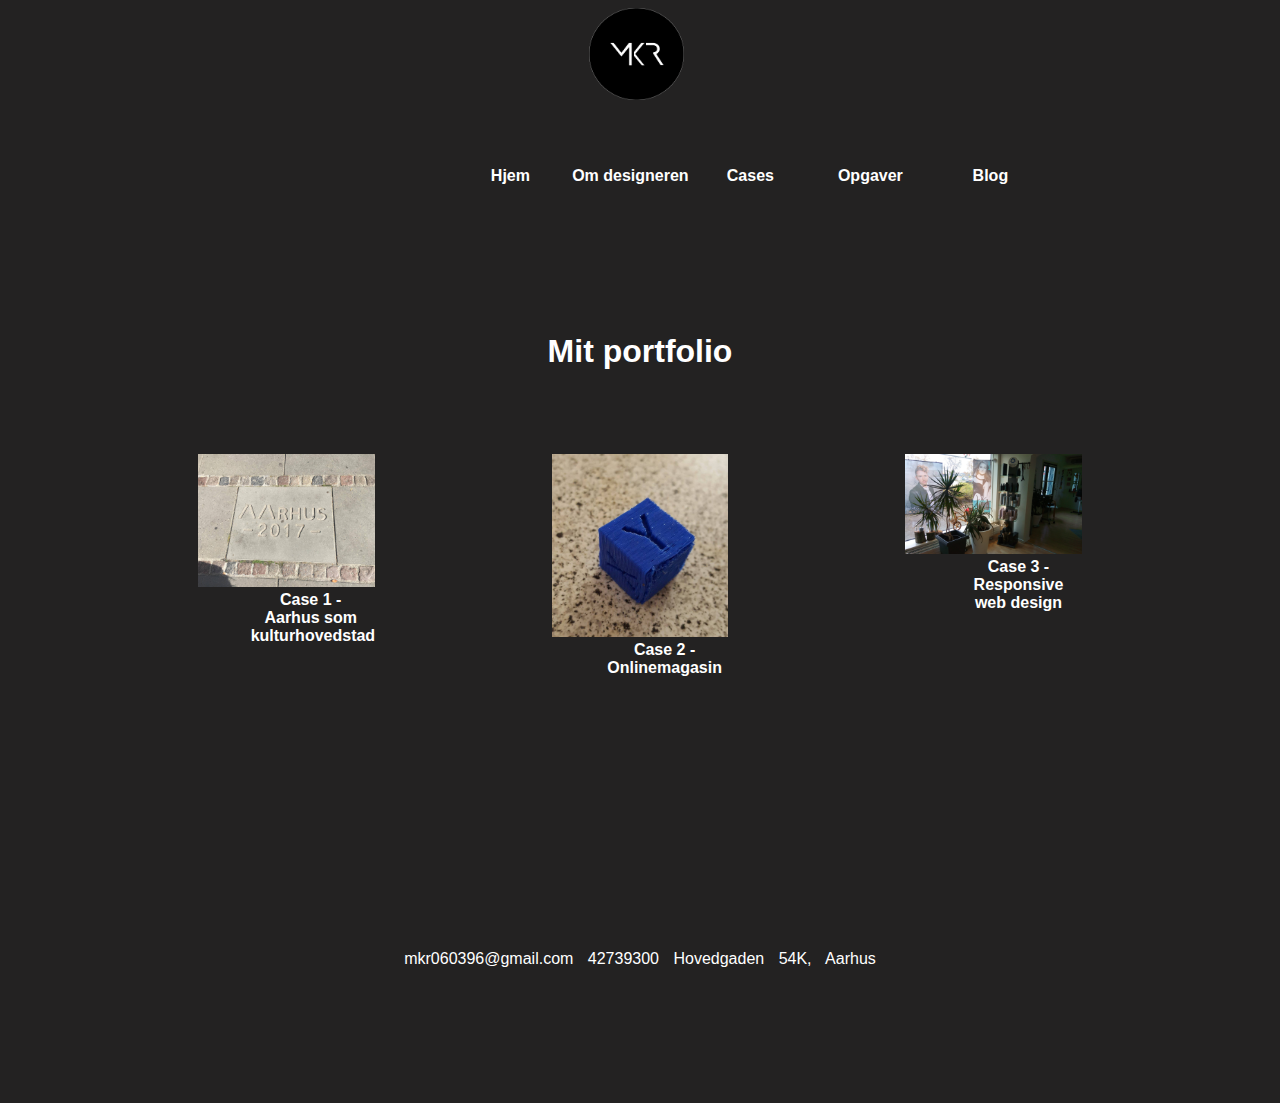
<file: index.html>
<!DOCTYPE html>
<html>
<head>
	<meta charset="utf-8">
	<title>Marias portfolio</title>
	<link rel="stylesheet" type="text/css" href="css/style.css">
	<meta name="description" content="Marias portfolio over første semester på Aarhus Erhvervsakademi">
	<meta name="viewport" content="width=device-width, initial-scale=1.0">

</head>
<body>

<header>
<div class="logo">
	
<img src="images/logocase4.png" alt="logo">

</div>

<div class="navbar">
	<ul>
		<li><a href="index.html">Hjem</a></li>
			<li><a href="omdesigneren.html">Om designeren</a></li>
		<li><a href="cases.html">Cases</a></li>	
			<li><a href="opgaver.html">Opgaver</a></li>
		<li><a href="blog.html">Blog</a></li>
	</ul>
</div>	

</header>

<h1> Mit portfolio</h1>

	
<div class="row">
	<div class="column1"> <img src="images/aarhus2017.jpg" alt="Case 1"> 
<figcaption><a href="case1.html"> Case 1 - Aarhus som kulturhovedstad</a></figcaption>
	</div>
	<div class="column2"> <img src="images/printetterning.jpg" alt="Case 2"> 
		<figcaption><a href="case2.html">Case 2 - Onlinemagasin</a></figcaption>
	</div>
	<div class="column3"> <img src="images/sannesklip.jpg" alt="Case 3">
	<figcaption><a href="case3.html">Case 3 - Responsive web design</a></figcaption>
	</div> 
	
</div>

<div class="footer">
<footer>
<p> mkr060396@gmail.com
    42739300
	Hovedgaden 54K, Aarhus</p>
</footer>
	</div>

</body>
</html>
</file>
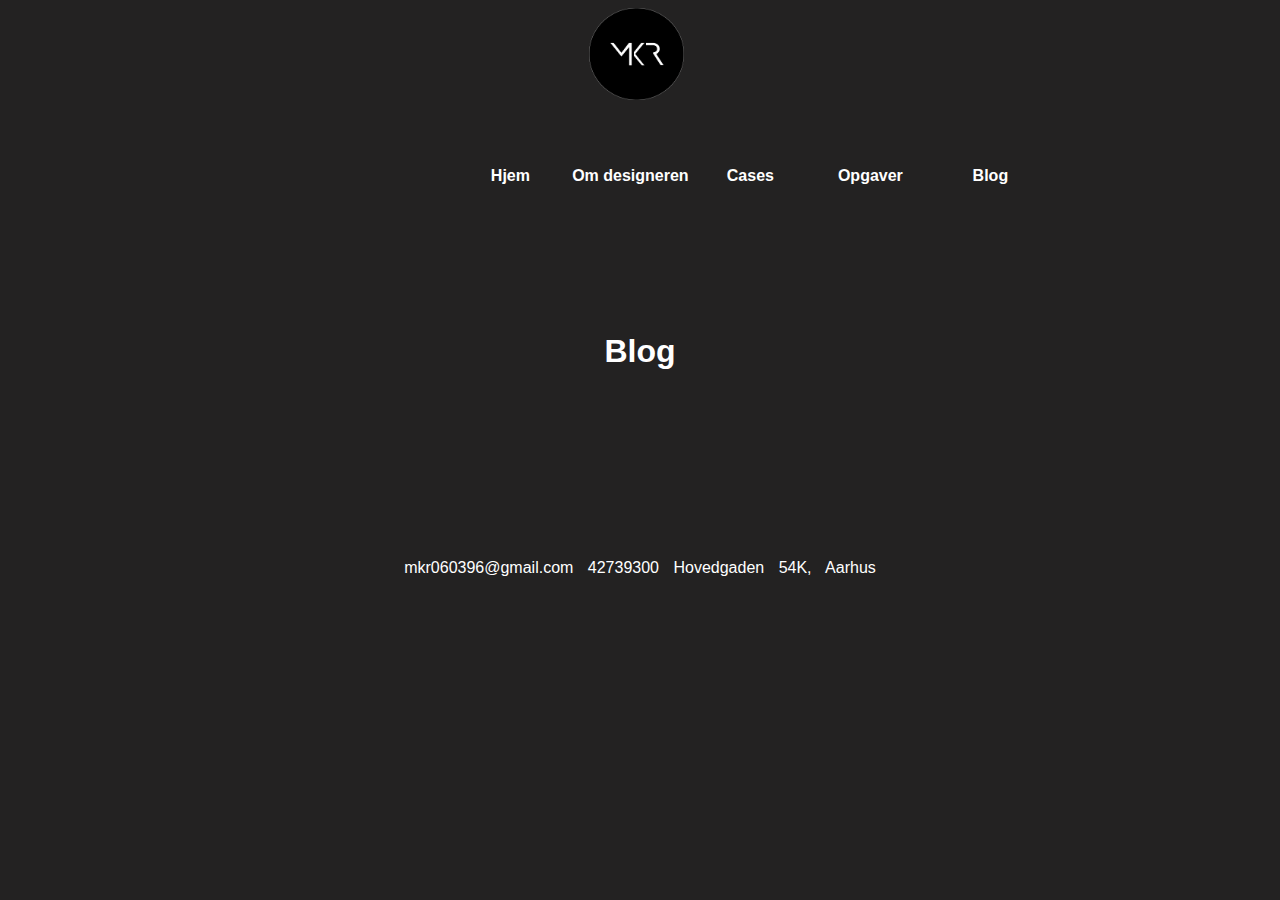
<file: blog.html>
<!DOCTYPE html>
<html>
<head>
	<meta charset="utf-8">
	<title>Blog</title>
	<link rel="stylesheet" type="text/css" href="css/style.css">
	<meta name="description" content="Marias portfolio over første semester på Aarhus Erhvervsakademi">
</head>
<body>

<header>
<div class="logo">
	
<img src="images/logocase4.png" alt="logo">

</div>

<div class="navbar">
<ul>
	<li><a href="index.html">Hjem</a></li>
		<li><a href="omdesigneren.html">Om designeren</a></li>
	<li><a href="cases.html">Cases</a></li>	
		<li><a href="opgaver.html">Opgaver</a></li>
	<li><a href="blog.html">Blog</a></li>
	</ul>
	</div>	
</header>
	
<h1>Blog</h1>
	

	
<div class="footer">
<footer>
<p> mkr060396@gmail.com
    42739300
	Hovedgaden 54K, Aarhus</p>
</footer>
	</div>
	</body>
</html>
</file>
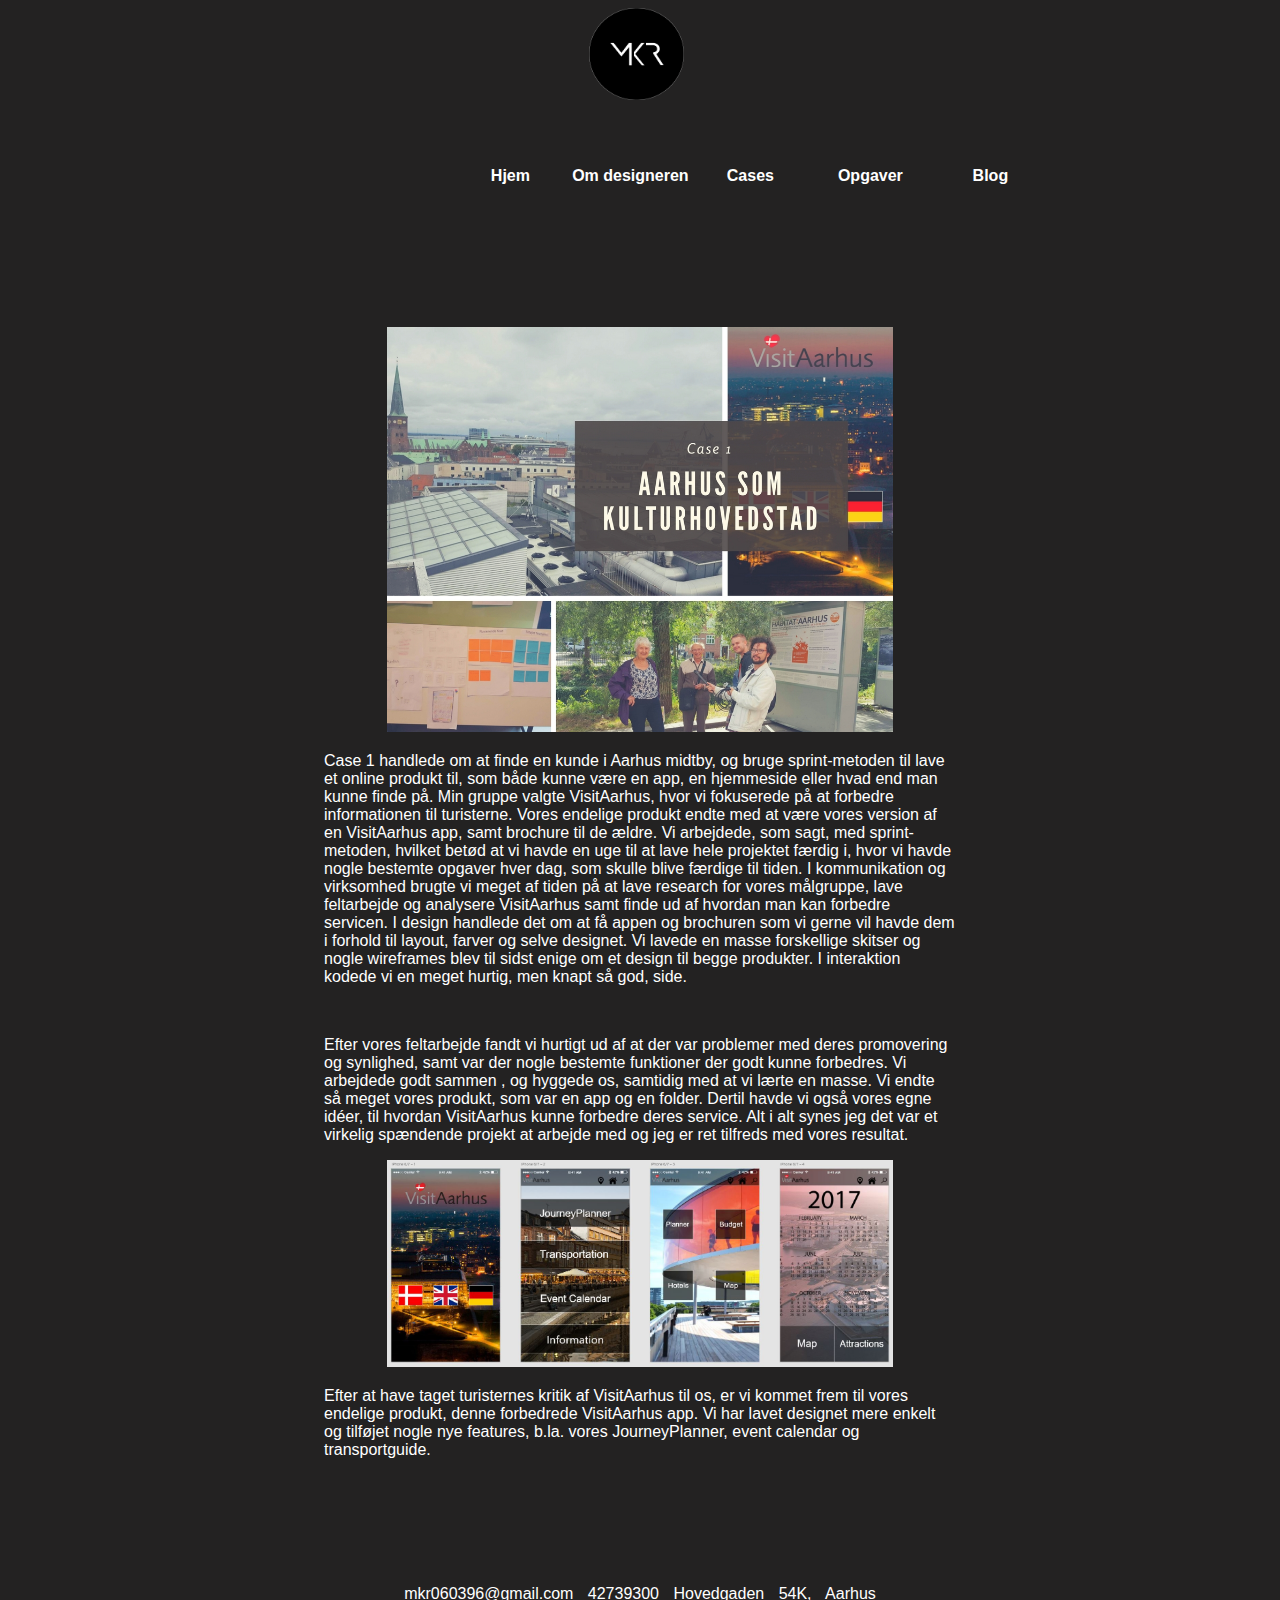
<file: case1.html>
<!DOCTYPE html>
<html>
<head>
	<meta charset="utf-8">
	<title>Case 1</title>
	<link rel="stylesheet" type="text/css" href="css/style.css">
	<meta name="description" content="Marias portfolio over første semester på Aarhus Erhvervsakademi">
</head>
<body>

<header>
<div class="logo">
	
<img src="images/logocase4.png" alt="logo">

</div>


<ul>
	<li><a href="index.html">Hjem</a></li>
		<li><a href="omdesigneren.html">Om designeren</a></li>
	<li><a href="cases.html">Cases</a></li>	
		<li><a href="opgaver.html">Opgaver</a></li>
	<li><a href="blog.html">Blog</a></li>
</ul>

	
</header>
	
	<div class="cover">
	<img src="images/covercase1.jpg" alt="Cover 1">
	</div>
	
	<p>Case 1 handlede om at finde en kunde i Aarhus midtby, og bruge sprint-metoden til lave et online produkt til, som både kunne være en app, en hjemmeside eller hvad end man kunne finde på. Min gruppe valgte VisitAarhus, hvor vi fokuserede på at forbedre informationen til turisterne. Vores endelige produkt endte med at være vores version af en VisitAarhus app, samt brochure til de ældre. Vi arbejdede, som sagt, med sprint-metoden, hvilket betød at vi havde en uge til at lave hele projektet færdig i, hvor vi havde nogle bestemte opgaver hver dag, som skulle blive færdige til tiden. I kommunikation og virksomhed brugte vi meget af tiden på at lave research for vores målgruppe, lave feltarbejde og analysere VisitAarhus samt finde ud af hvordan man kan forbedre servicen. I design handlede det om at få appen og brochuren som vi gerne vil havde dem i forhold til layout, farver og selve designet. Vi lavede en masse forskellige skitser og nogle wireframes blev til sidst enige om et design til begge produkter. I interaktion kodede vi en meget hurtig, men knapt så god, side. </p>
	
<br>
	
<p>Efter vores feltarbejde fandt vi hurtigt ud af at der var problemer med deres promovering og synlighed, samt var der nogle bestemte funktioner der godt kunne forbedres. Vi arbejdede godt sammen , og hyggede os, samtidig med at vi lærte en masse. Vi endte så meget vores produkt, som var en app og en folder. Dertil havde vi også vores egne idéer, til hvordan VisitAarhus kunne forbedre deres service.

Alt i alt synes jeg det var et virkelig spændende projekt at arbejde med og jeg er ret tilfreds med vores resultat.</p>

<div class="produkt">	
	<img src="images/prototypeapp.JPG" alt="VisitAarhus app">
	
</div>
	
<p>Efter at have taget turisternes kritik af VisitAarhus til os, er vi kommet frem til vores endelige produkt, denne forbedrede VisitAarhus app. Vi har lavet designet mere enkelt og tilføjet nogle nye features, b.la. vores JourneyPlanner, event calendar og transportguide. </p>
<div class="footer">
<footer>
<p> mkr060396@gmail.com
    42739300
	Hovedgaden 54K, Aarhus</p>
</footer>
	</div>
	</body>
</html>
</file>
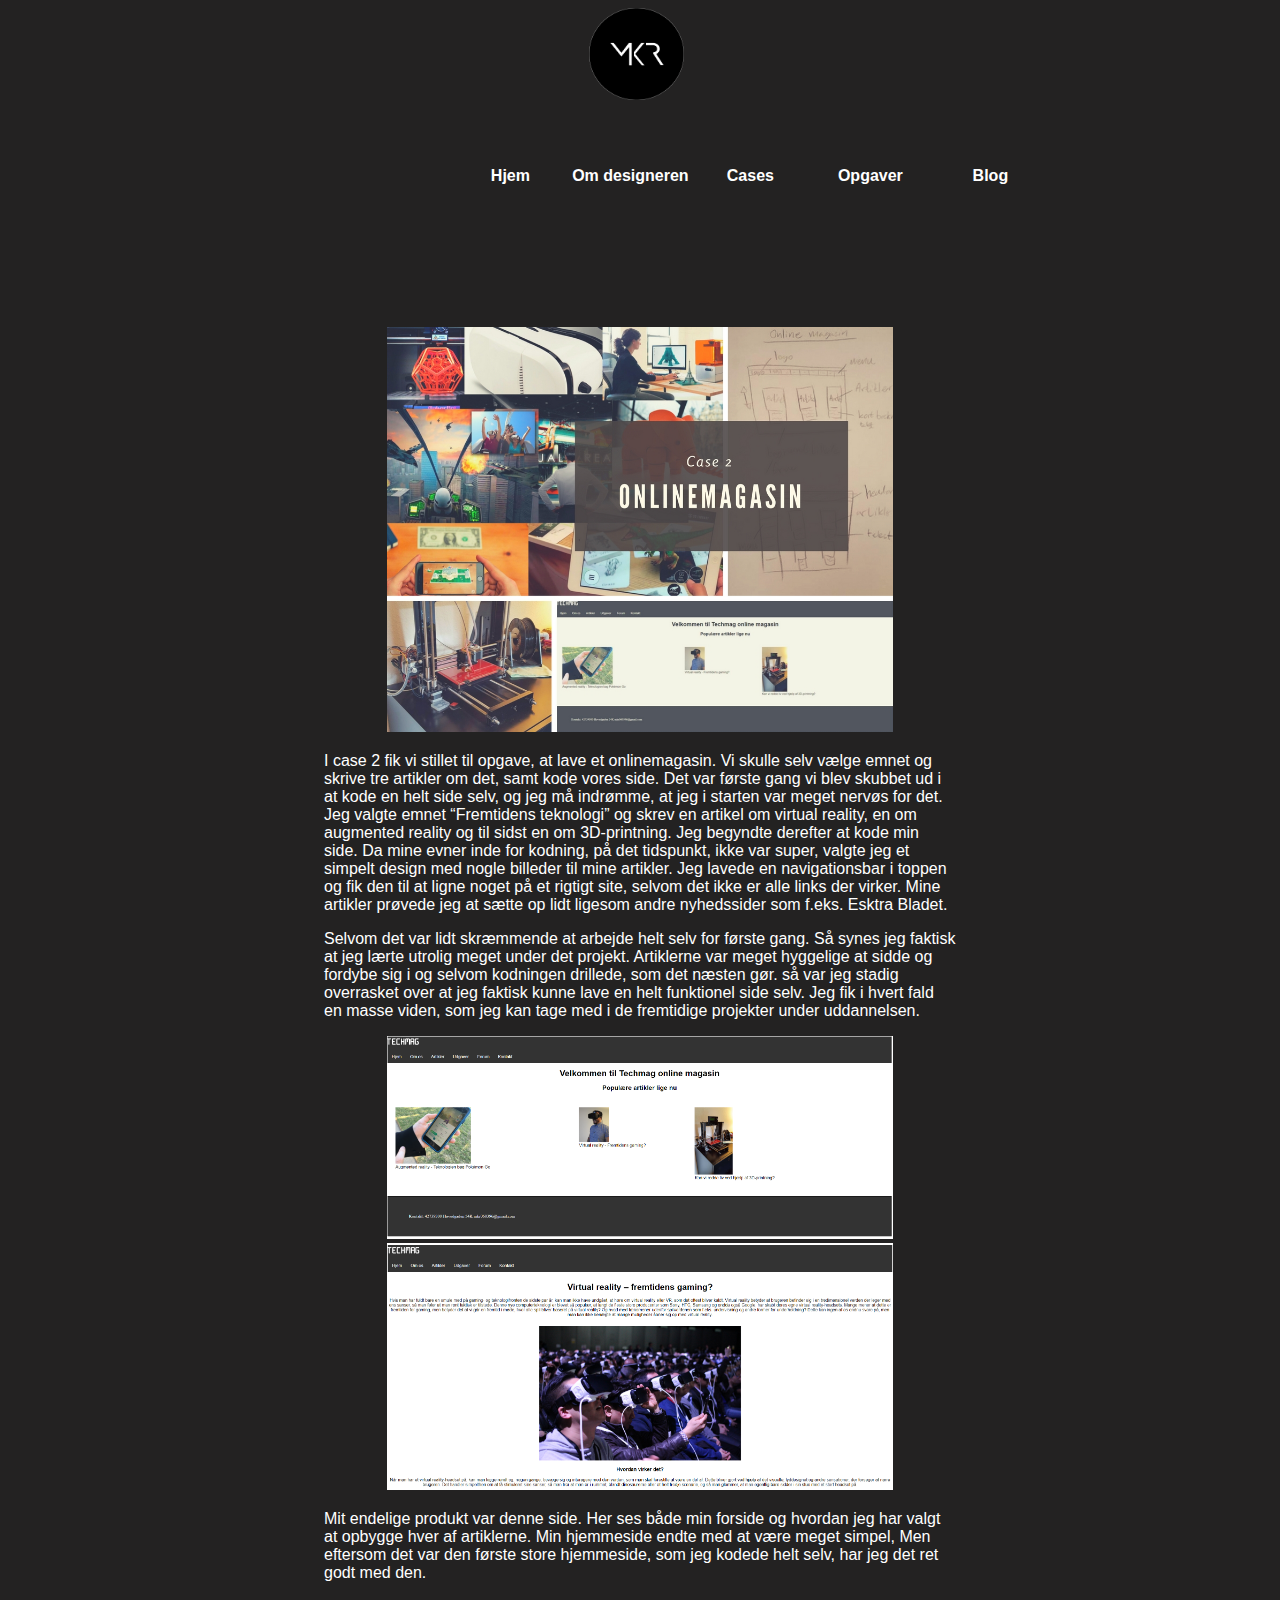
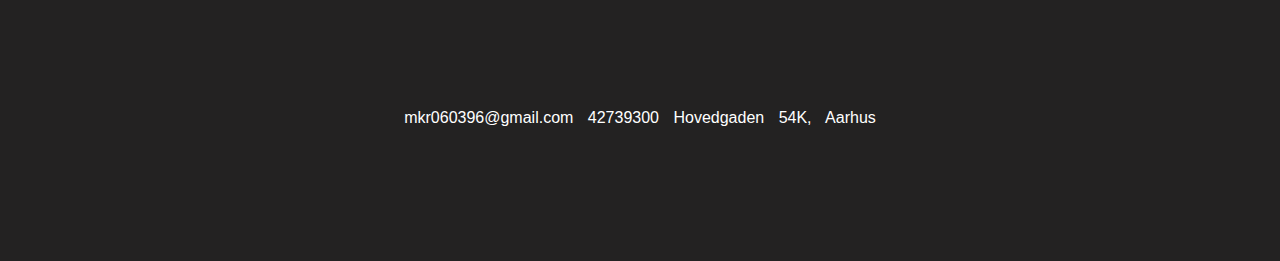
<file: case2.html>
<!DOCTYPE html>
<html>
<head>
	<meta charset="utf-8">
	<title>Case 2</title>
	<link rel="stylesheet" type="text/css" href="css/style.css">
	<meta name="description" content="Marias portfolio over første semester på Aarhus Erhvervsakademi">
</head>
<body>

<header>
<div class="logo">
	
<img src="images/logocase4.png" alt="logo">

</div>

<div class="navbar">
<ul>
	<li><a href="index.html">Hjem</a></li>
		<li><a href="omdesigneren.html">Om designeren</a></li>
	<li><a href="cases.html">Cases</a></li>	
		<li><a href="opgaver.html">Opgaver</a></li>
	<li><a href="blog.html">Blog</a></li>
	</ul>
	</div>	
	
	</header>
<div class="cover">
	<img src="images/covercase2.jpg" alt="Cover 2">
</div>
	
	<p> I case 2 fik vi stillet til opgave, at lave et onlinemagasin. Vi skulle selv vælge emnet og skrive tre artikler om det, samt kode vores side. Det var første gang vi blev skubbet ud i at kode en helt side selv, og jeg må indrømme, at jeg i starten var meget nervøs for det. Jeg valgte emnet “Fremtidens teknologi” og skrev en artikel om virtual reality, en om augmented reality og til sidst en om 3D-printning. Jeg begyndte derefter at kode min side. Da mine evner inde for kodning, på det tidspunkt, ikke var super, valgte jeg et simpelt design med nogle billeder til mine artikler. Jeg lavede en navigationsbar i toppen og fik den til at ligne noget på et rigtigt site, selvom det ikke er alle links der virker. Mine artikler prøvede jeg at sætte op lidt ligesom andre nyhedssider som f.eks. Esktra Bladet.</p>

<p>		
Selvom det var lidt skræmmende at arbejde helt selv for første gang. Så synes jeg faktisk at jeg lærte utrolig meget under det projekt. Artiklerne var meget hyggelige at sidde og fordybe sig i og selvom kodningen drillede, som det næsten gør. så var jeg stadig overrasket over at jeg faktisk kunne lave en helt funktionel side selv.  Jeg fik i hvert fald en masse viden, som jeg kan tage med i de fremtidige projekter under uddannelsen. </p>
	
<div class="produkt">
<img src="images/techmagforside.PNG" alt="Forside">
<img src="images/techmagartikel.PNG" alt="Artikel">
</div>	

<p>Mit endelige produkt var denne side. Her ses både min forside og hvordan jeg har valgt at opbygge hver af artiklerne. Min hjemmeside endte med at være meget simpel, Men eftersom det var den første store hjemmeside, som jeg kodede helt selv, har jeg det ret godt med den. </p>

<div class="footer">
<footer>
<p> mkr060396@gmail.com
    42739300
	Hovedgaden 54K, Aarhus</p>
</footer>
	</div>
	</body>
</html>
</file>
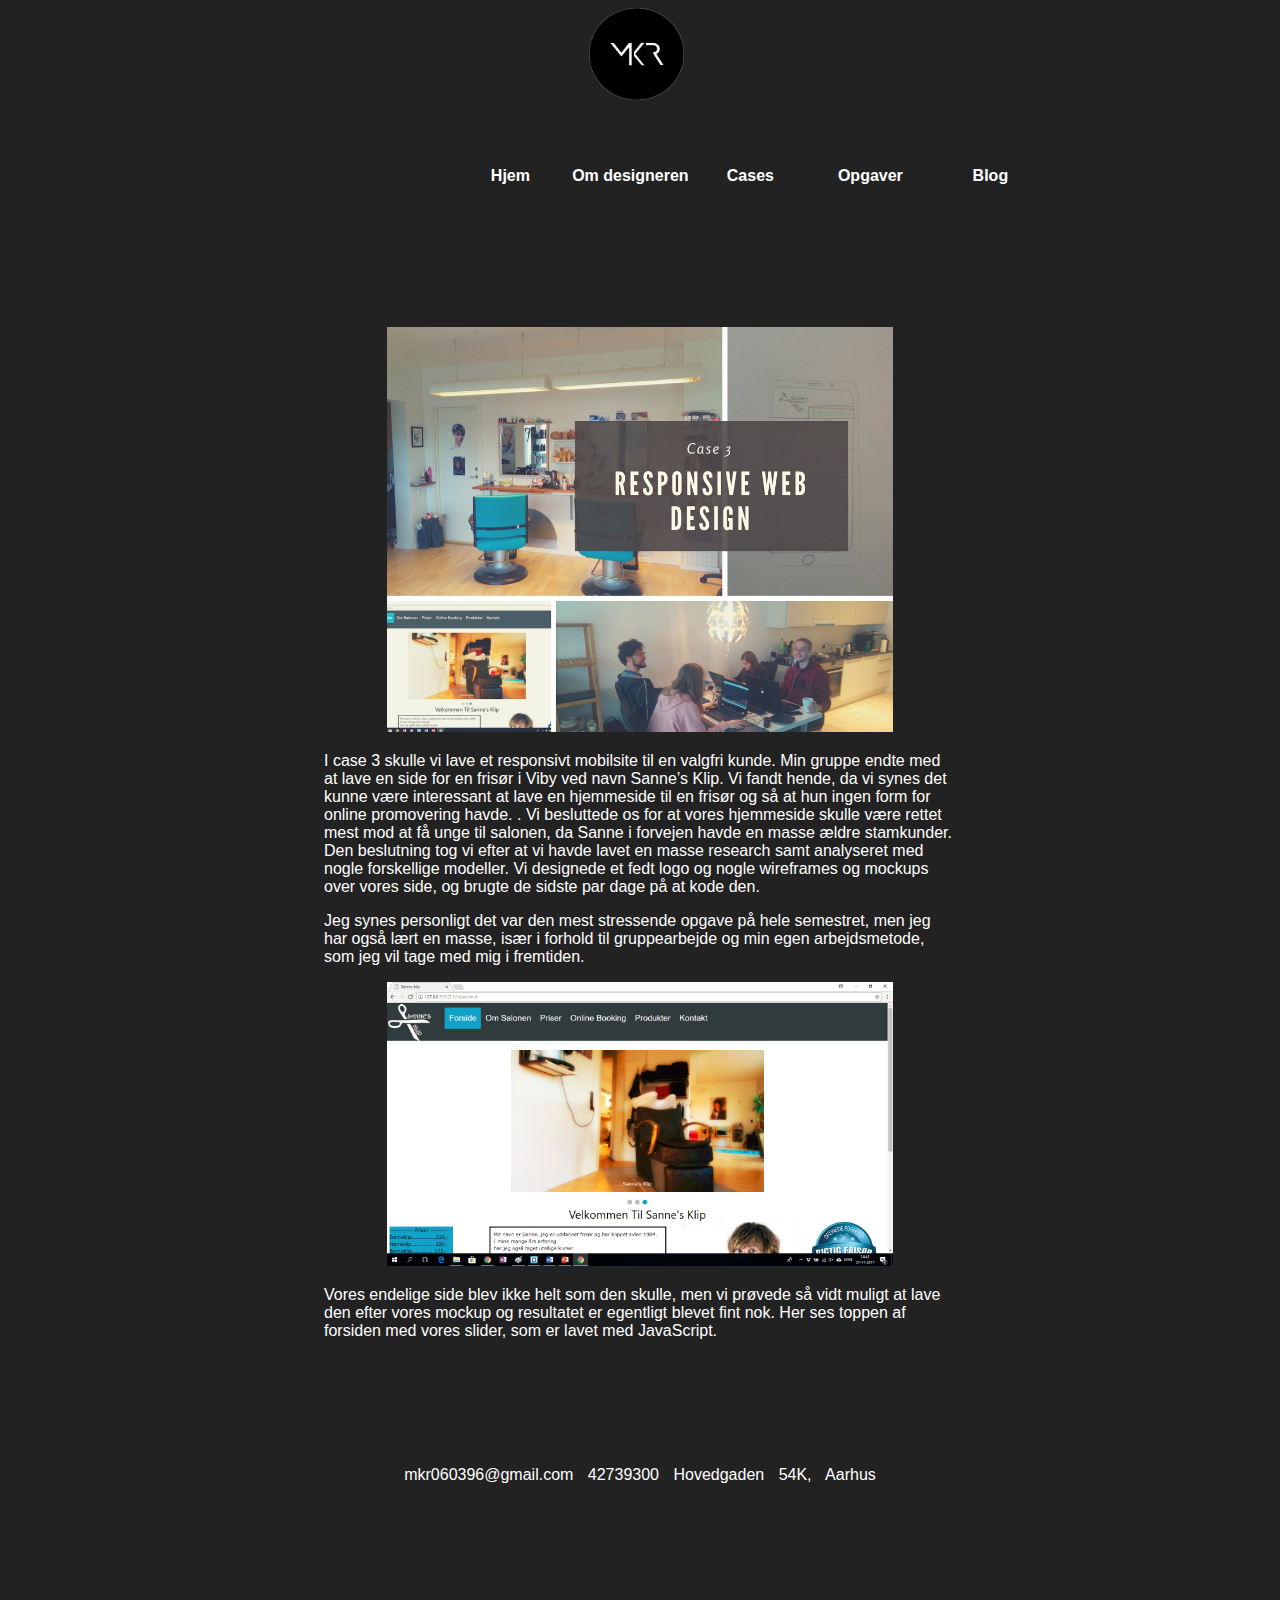
<file: case3.html>
<!DOCTYPE html>
<html>
<head>
	<meta charset="utf-8">
	<title>Case 3</title>
	<link rel="stylesheet" type="text/css" href="css/style.css">
	<meta name="description" content="Marias portfolio over første semester på Aarhus Erhvervsakademi">
</head>
<body>

<header>
<div class="logo">
	
<img src="images/logocase4.png" alt="logo">

</div>

<div class="navbar">
<ul>
	<li><a href="index.html">Hjem</a></li>
		<li><a href="omdesigneren.html">Om designeren</a></li>
	<li><a href="cases.html">Cases</a></li>	
		<li><a href="opgaver.html">Opgaver</a></li>
	<li><a href="blog.html">Blog</a></li>
	</ul>
	</div>	
	
	</header>
	
	<div class="cover">
	<img src="images/covercase3.jpg" alt="Cover 3">
	</div>
	
	<p>I case 3 skulle vi lave et responsivt mobilsite til en valgfri kunde. Min gruppe endte med at lave en side for en frisør i Viby ved navn Sanne’s Klip. Vi fandt hende, da vi synes det kunne være interessant at lave en hjemmeside til en frisør og så at hun ingen form for online promovering havde. . Vi besluttede os for at vores hjemmeside skulle være rettet mest mod at få unge til salonen, da Sanne i forvejen havde en masse ældre stamkunder. Den beslutning tog vi efter at vi havde lavet en masse research samt analyseret med nogle forskellige modeller. Vi designede et fedt logo og nogle wireframes og mockups over vores side, og brugte de sidste par dage på at kode den.  </p>
	
	<p>Jeg synes personligt det var den mest stressende opgave på hele semestret, men jeg har også lært en masse, især i forhold til gruppearbejde og min egen arbejdsmetode, som jeg vil tage med mig i fremtiden. </p>
	
<div class="produkt">
 <img src="images/sannesklipweb.png" alt="Sannes klip hjemmeside">
</div>	
	
<p>Vores endelige side blev ikke helt som den skulle, men vi prøvede så vidt muligt at lave den efter vores mockup og resultatet er egentligt blevet fint nok. Her ses toppen af forsiden med vores slider, som er lavet med JavaScript. </p>
			  
<div class="footer">
<footer>
<p> mkr060396@gmail.com
    42739300
	Hovedgaden 54K, Aarhus</p>
</footer>
	</div>
	</body>
</html>
</file>
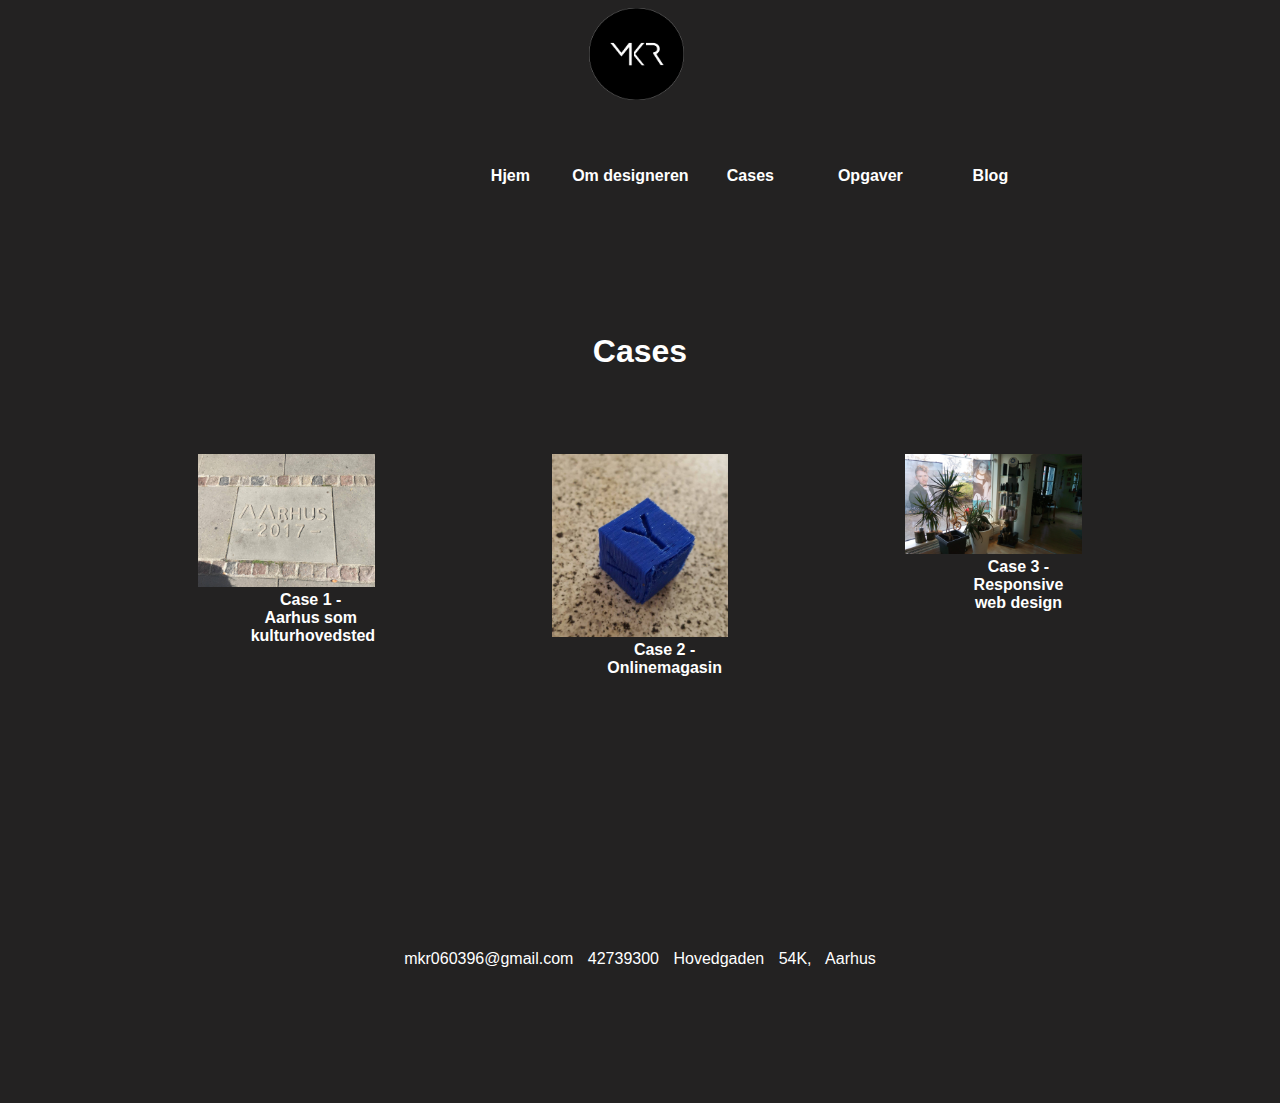
<file: cases.html>
<!DOCTYPE html>
<html>
<head>
	<meta charset="utf-8">
	<title>Cases</title>
	<link rel="stylesheet" type="text/css" href="css/style.css">
	<meta name="description" content="Marias portfolio over første semester på Aarhus Erhvervsakademi">
</head>
<body>

<header>
<div class="logo">
	
<img src="images/logocase4.png" alt="logo">

</div>

<div class="navbar">
<ul>
	<li><a href="index.html">Hjem</a></li>
		<li><a href="omdesigneren.html">Om designeren</a></li>
	<li><a href="cases.html">Cases</a></li>	
		<li><a href="opgaver.html">Opgaver</a></li>
	<li><a href="blog.html">Blog</a></li>
	</ul>
	</div>	
</header>

<h1>Cases</h1>
	<div class="row">
	<div class="column1"> <img src="images/aarhus2017.jpg" alt="Case 1"> 
<figcaption><a href="case1.html"> Case 1 - Aarhus som kulturhovedsted</a></figcaption>
	</div>
	<div class="column2"> <img src="images/printetterning.jpg" alt="Case 2"> 
		<figcaption><a href="case2.html">Case 2 - Onlinemagasin</a></figcaption>
	</div>
	<div class="column3"> <img src="images/sannesklip.jpg" alt="Case 3">
	<figcaption><a href="case3.html">Case 3 - Responsive web design</a></figcaption>
	</div> 
	
</div>

<div class="footer">
<footer>
<p> mkr060396@gmail.com
    42739300
	Hovedgaden 54K, Aarhus</p>
</footer>
	</div>
	</body>
</html>
</file>
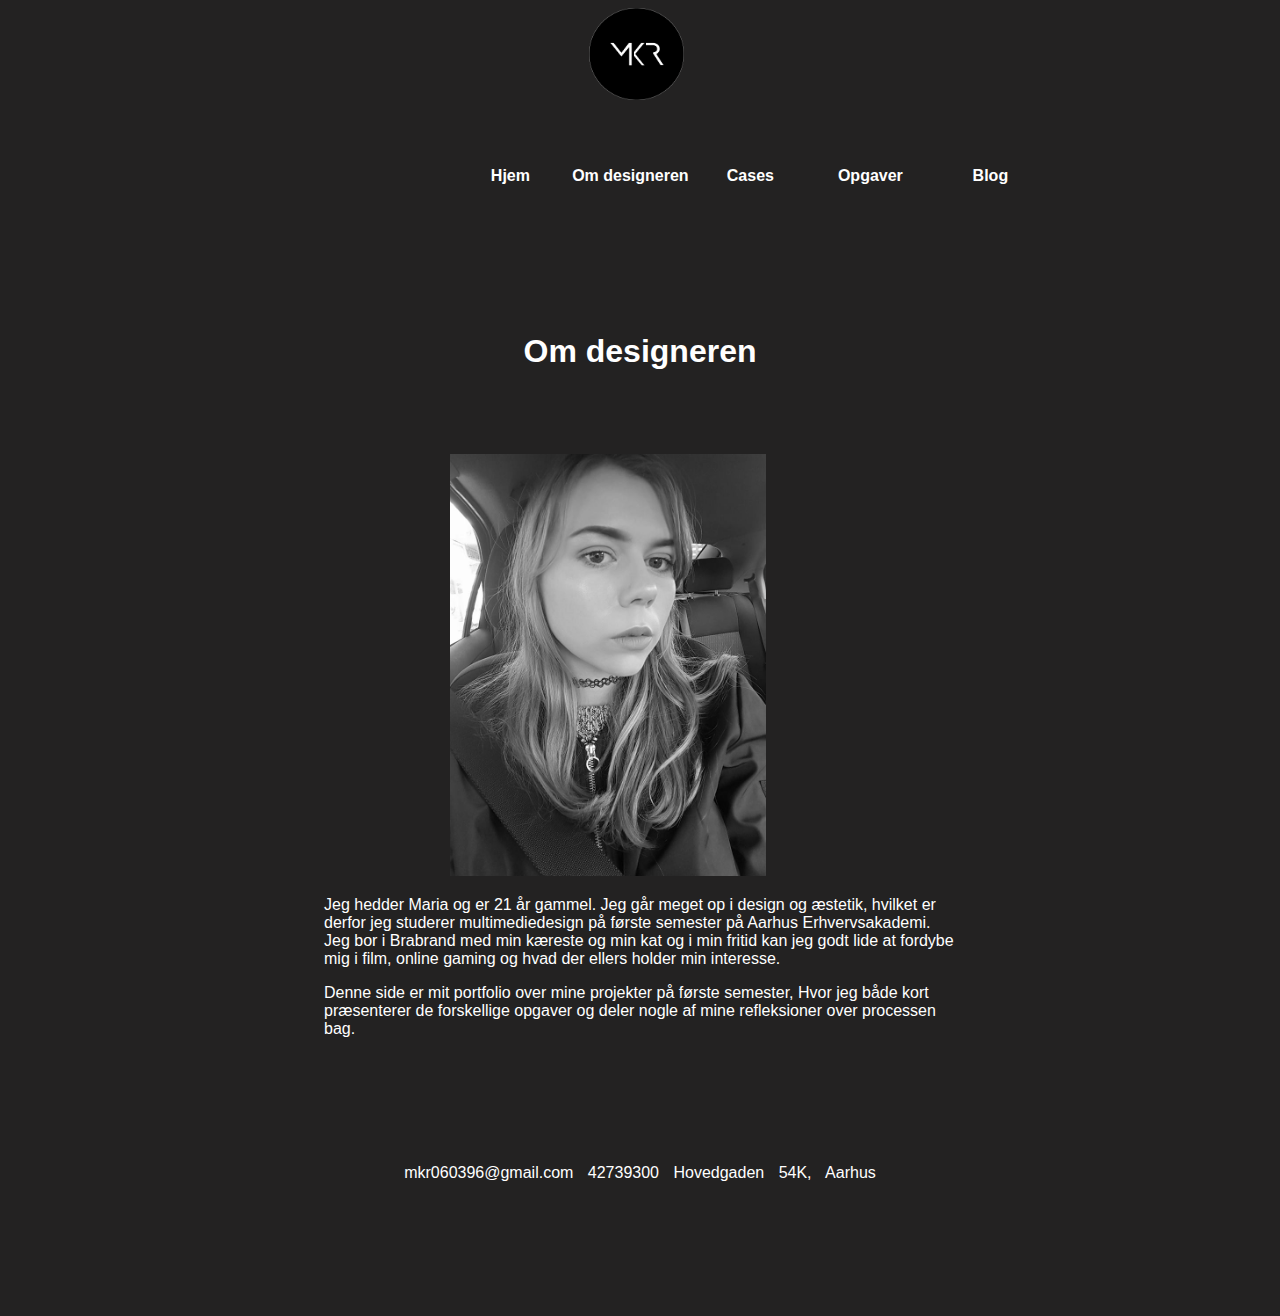
<file: omdesigneren.html>
<!DOCTYPE html>
<html>
<head>
	<meta charset="utf-8">
	<title>Om designeren</title>
	<link rel="stylesheet" type="text/css" href="css/style.css">
	<meta name="description" content="Marias portfolio over første semester på Aarhus Erhvervsakademi">
</head>
<body>

<header>
<div class="logo">
	
<img src="images/logocase4.png" alt="logo">

</div>

<div class="navbar">
<ul>
	<li><a href="index.html">Hjem</a></li>
		<li><a href="omdesigneren.html">Om designeren</a></li>
	<li><a href="cases.html">Cases</a></li>	
		<li><a href="opgaver.html">Opgaver</a></li>
	<li><a href="blog.html">Blog</a></li>
	</ul>
	</div>	
	
	</header>
	
	<h1>Om designeren</h1>
	<div class="selfie">
	<img src="images/selfie.jpg" alt="Selfie">
	</div>
	
	<p>Jeg hedder Maria og er 21 år gammel. Jeg går meget op i design og æstetik, hvilket er derfor jeg studerer
       multimediedesign på første semester på Aarhus Erhvervsakademi. Jeg bor i Brabrand med min kæreste og min kat og i min fritid kan jeg godt lide at fordybe mig i film, online gaming og hvad der ellers holder min interesse.   </p>
	
<p>Denne side er mit portfolio over mine projekter på første semester, Hvor jeg både kort præsenterer de forskellige opgaver og deler nogle af mine refleksioner over processen bag.</p>
	
<div class="footer">
<footer>
<p> mkr060396@gmail.com
    42739300
	Hovedgaden 54K, Aarhus</p>
</footer>
	</div>
	</body>
</html>
</file>
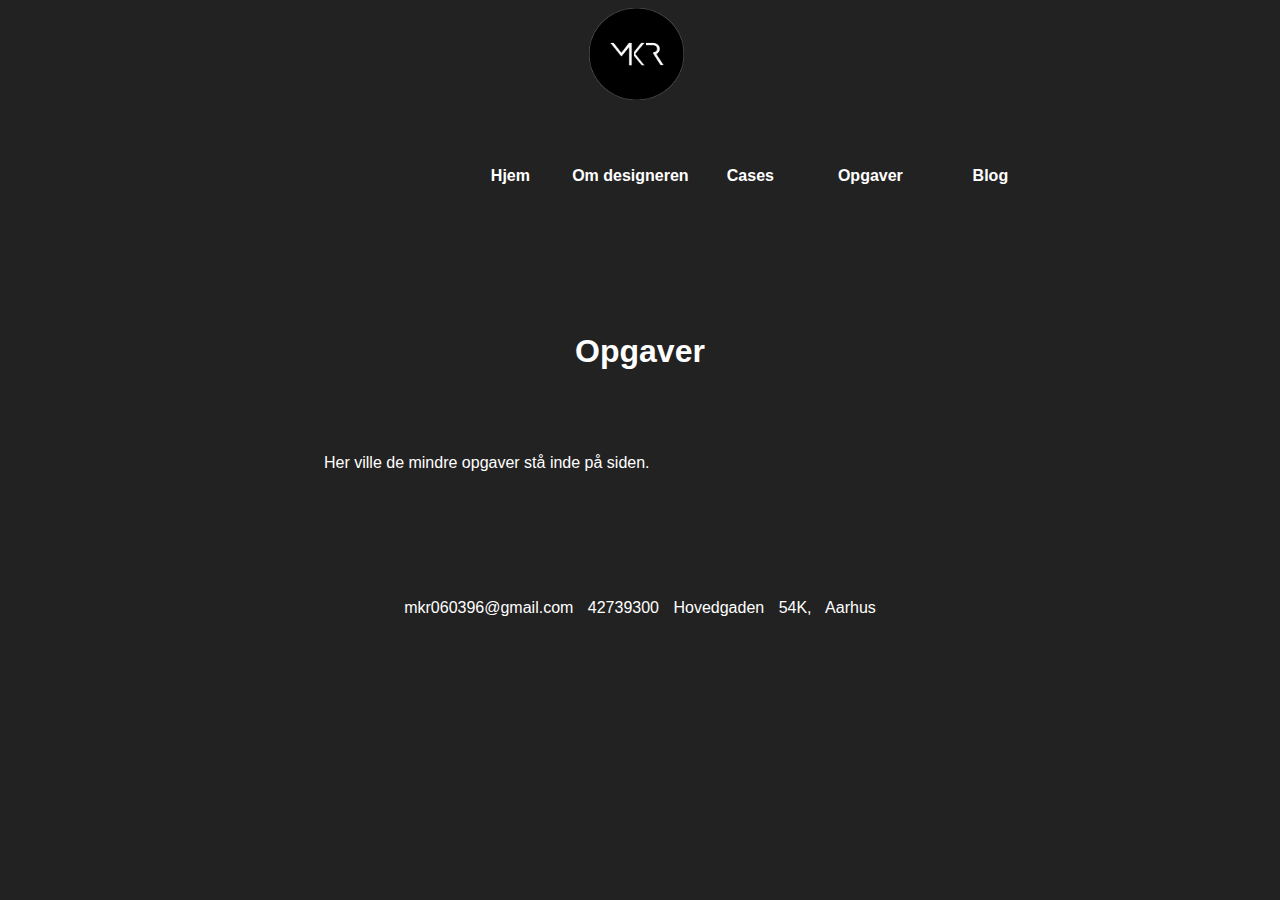
<file: opgaver.html>
<!DOCTYPE html>
<html>
<head>
	<meta charset="utf-8">
	<title>Opgaver</title>
	<link rel="stylesheet" type="text/css" href="css/style.css">
	<meta name="description" content="Marias portfolio over første semester på Aarhus Erhvervsakademi">
</head>
<body>

<header>
<div class="logo">
	
<img src="images/logocase4.png" alt="logo">

</div>

<div class="navbar">
<ul>
	<li><a href="index.html">Hjem</a></li>
		<li><a href="omdesigneren.html">Om designeren</a></li>
	<li><a href="cases.html">Cases</a></li>	
		<li><a href="opgaver.html">Opgaver</a></li>
	<li><a href="blog.html">Blog</a></li>
	</ul>
	</div>	
</header>
	
<h1>Opgaver</h1>
	
<p> Her ville de mindre opgaver stå inde på siden.</p>

<div class="footer">
<footer>
<p> mkr060396@gmail.com
    42739300
	Hovedgaden 54K, Aarhus</p>
</footer>
	</div>
	</body>
</html>
</file>
<file: css/style.css>
body {
 
	background-color: #232222
}



ul{ list-style-type: none;

padding: 0;
margin-left: 35%;
overflow: hidden;
color: white;
padding-bottom: 10%;
}

a:link,a:visited{
display:block;
font-weight:bold;
color: white;
width: 120px;
text-decoration: none;
font-family: Gotham, "Helvetica Neue", Helvetica, Arial, "sans-serif";
text-align: center;
}

li a:active{
background-color: black;
color: white;
}

li {
	float: left;
	text-align: center;
}
h1{
text-align: center;
color: white;
font-family: Gotham, "Helvetica Neue", Helvetica, Arial, "sans-serif";
padding-bottom: 5%
}

footer {
text-align: center;
color: white;
margin: 10%;
word-spacing: 10px;
font-family: Gotham, "Helvetica Neue", Helvetica, Arial, "sans-serif";
	
}

img{
margin-left: 20;
width: 50%;

}
.row {
	display: table;
	clear: both;
	margin-bottom: 20%;
}

body {
 align-content: center;
align-items: center;
	
}

.column1{
	margin-left: 15%;
	color: white;
	font-family: Gotham, "Helvetica Neue", Helvetica, Arial, "sans-serif";
	display: block;
	float: left;
	width: 28%;
	padding-bottom: 20px;
}

.column2{
display: block;
color: white;
font-family: Gotham, "Helvetica Neue", Helvetica, Arial, "sans-serif";
float: left;
width: 28%;
padding-bottom: 20px;
}

.column3{
display: block;
color: white;
font-family: Gotham, "Helvetica Neue", Helvetica, Arial, "sans-serif";
float: left;
width: 28%;
padding-bottom: 20px;
}

figcaption{
text-align: center;
margin-left: 9%
}

.logo{

width: 15%;
margin-left: 46%;
margin-bottom: 5%;
	
}

figcaption{	
margin-left: 15%;	
}

p{

display: block;
color: white;
font-family: Gotham, "Helvetica Neue", Helvetica, Arial, "sans-serif";
margin-right: 25%;
	margin-left: 25%;}

.selfie
{
width: 50%;	
margin-left: 35%;
	
}

.cover{
width: 80%;
margin-left: 30%;	
	
}

.produkt{
width: 80%;
margin-left: 30%;
}

/*mobil*/
@media screen and ( min-width : 320px ) and (max-width : 480px )
{
ul{ 
	width: 130px;
	list-style-type: none;
	float: center;
	color: white;
	padding-bottom: 10%;
	margin: 0;
	margin-left: 35%;
}

a:link,a:visited{
	display:block;
	font-weight:bold;
	color: white;
	width: 120px;
	text-decoration: none;
	font-family: Gotham, "Helvetica Neue", Helvetica, Arial, "sans-serif";
	text-align: center;
}

li a:active{
	background-color: black;
	color: white;
}
li {
	float: center;
	width: 100px;
	line-height: 20px;
	vertical-align: middle;
	text-align: center;
	margin: 0;
}
	img{
		width: 70%;
		margin: auto;
		display: block;
	}
	
.selfie
{
width: 100%;	
margin-left: 0%;
	
}

.cover{
width: 100%;
margin-left: 0%;	
}

.produkt{
width: 100%;
margin-left: 0%;
}
.column1{
	margin-left: 0px;
	width: 100%;
	font-family: Gotham, "Helvetica Neue", Helvetica, Arial, "sans-serif";
	display: block;
}

.column2{
	width: 100%;
	display: block;
	font-family: Gotham, "Helvetica Neue", Helvetica, Arial, "sans-serif";
}

.column3{
	width: 100%;
	display: block;
	font-family: Gotham, "Helvetica Neue", Helvetica, Arial, "sans-serif";
}
	
figcaption{

text-align: center;
margin-left: 33%
	}
p{
	
    margin-right: 15%;
	margin-left: 15%;
	
	}
}
</file>
